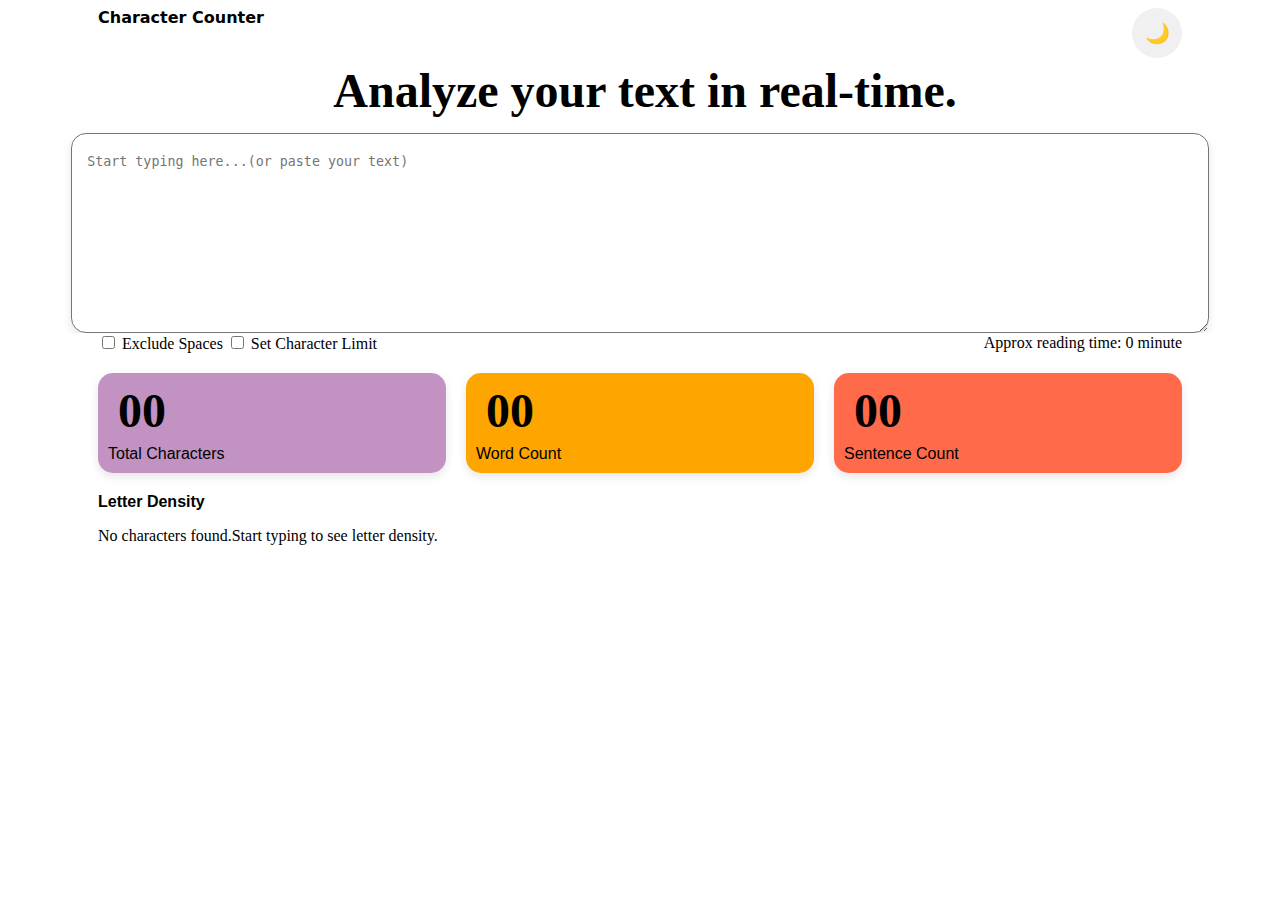
<file: index.html>
<!DOCTYPE html>
<html lang="en">
<head>
    <meta charset="UTF-8">
    <meta name="viewport" content="width=device-width initial-scale=1.0">
    <link rel="stylesheet" href="charachter.css">
    <title>Carachter_counter</title>
</head>
<body class="light">
  <div id="container_up">
    <span id="title">Character Counter</span>
    <button id="btn_mode">🌙</button>
  </div>
  <h1 id="titleH1">Analyze your text in real-time.</h1>
  <textarea name="" id="textarea" placeholder="Start typing here...(or paste your text)"></textarea>
  
  <div id="inp-time">
    <div id="inputs">

    <input type="checkbox" name="" id="check">
    <label for="a">Exclude Spaces</label>
    <input type="checkbox"  name="" id="a">
    <label for="b">Set Character Limit</label>
    <input type="number" id="charlimit" style="display: none;" placeholder="Limite" min="1">
  </div>
  <span>Approx reading time: 0 minute</span>
  </div>
  <div id="big_div">
    <div id="charachter">
        <h1 class="counterH1 total">00</h1>
        <p class="para">Total Characters</p>
    </div>
    <div id="word">
        <h1 class="counterH1 word">00</h1>
        <p class="para">Word Count</p>
    </div>
    <div id="sentence">
        <h1 class="counterH1 sentence">00</h1>
        <p class="para" >Sentence Count</p>
    </div>
  </div>
  <p id="letter">Letter Density</p>
  <span id="spansee">No characters found.Start typing to see letter density. </span>
  
  <div class="big">
    <div class="divlettbig" style="display: none;" id="divlettbig"></div>
  </div>
  <button id="see" style="display: none;">See more</button>

  <script src="charachter.js"></script>

</body>

</html>
</file>
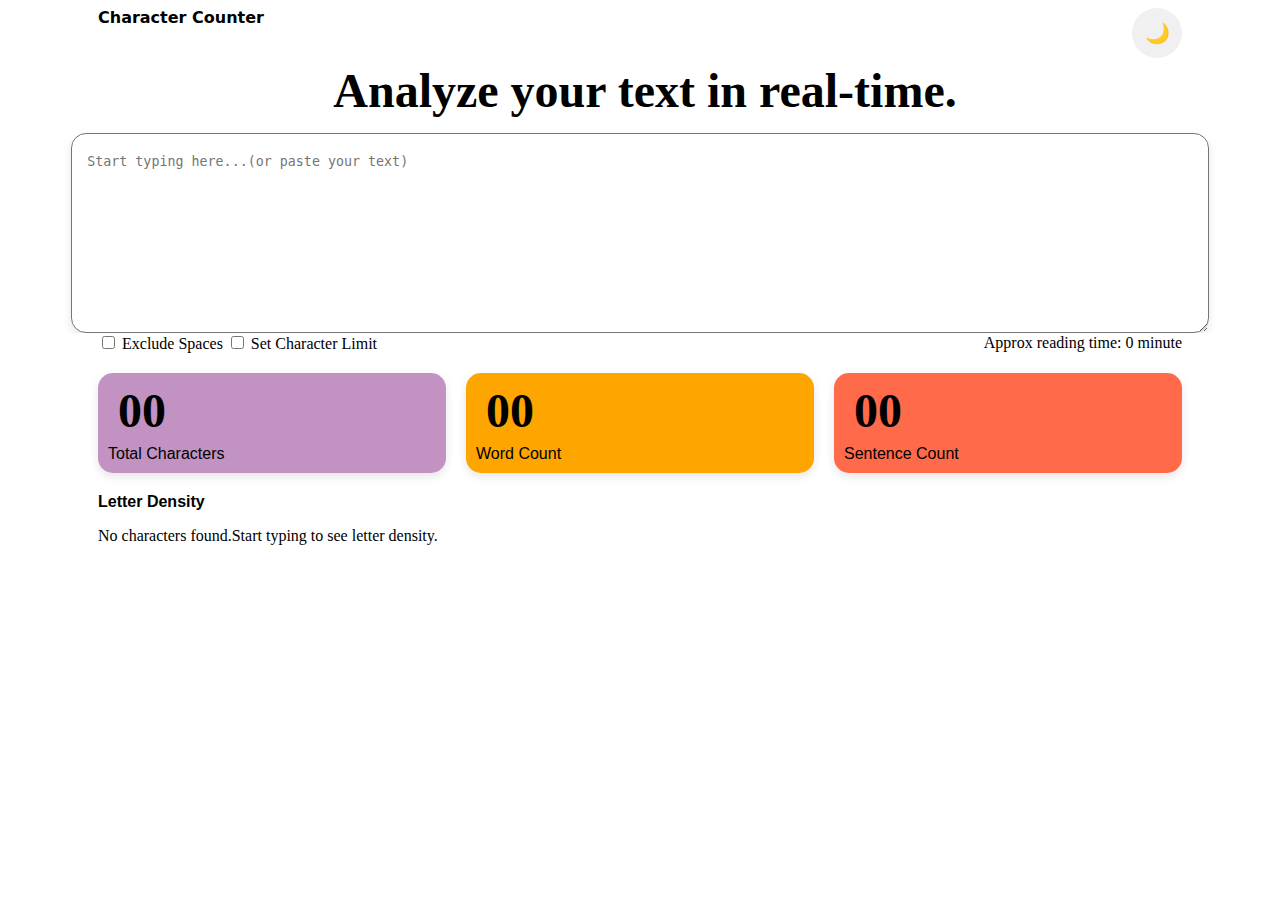
<file: charachter_html.html>
<!DOCTYPE html>
<html lang="en">
<head>
    <meta charset="UTF-8">
    <meta name="viewport" content="width=device-width initial-scale=1.0">
    <link rel="stylesheet" href="charachter.css">
    <title>Carachter_counter</title>
</head>
<body class="light">
  <div id="container_up">
    <span id="title">Character Counter</span>
    <button id="btn_mode">🌙</button>
  </div>
  <h1 id="titleH1">Analyze your text in real-time.</h1>
  <textarea name="" id="textarea" placeholder="Start typing here...(or paste your text)"></textarea>
  
  <div id="inp-time">
    <div id="inputs">

    <input type="checkbox" name="" id="check">
    <label for="a">Exclude Spaces</label>
    <input type="checkbox"  name="" id="a">
    <label for="b">Set Character Limit</label>
    <input type="number" id="charlimit" style="display: none;" placeholder="Limite" min="1">
  </div>
  <span>Approx reading time: 0 minute</span>
  </div>
  <div id="big_div">
    <div id="charachter">
        <h1 class="counterH1 total">00</h1>
        <p class="para">Total Characters</p>
    </div>
    <div id="word">
        <h1 class="counterH1 word">00</h1>
        <p class="para">Word Count</p>
    </div>
    <div id="sentence">
        <h1 class="counterH1 sentence">00</h1>
        <p class="para" >Sentence Count</p>
    </div>
  </div>
  <p id="letter">Letter Density</p>
  <span id="spansee">No characters found.Start typing to see letter density. </span>
  
  <div class="big">
    <div class="divlettbig" style="display: none;" id="divlettbig"></div>
  </div>
  <button id="see" style="display: none;">See more</button>

  <script src="charachter.js"></script>

</body>
</html>
</file>
<file: charachter.css>
:root {
  --background-color: white;
  --text-color: black;
  --btn-bg: #f0f0f0;
  --btn-text: #000;
}

/* Quand body a la classe .dark, on écrase les variables */
body.dark {
  --background-color: #121212;
  --text-color: white;
  --btn-bg: #333;
  --btn-text: white;
}

/* Quand body a la classe .light (optionnel ici car c’est par défaut) */
body.light {
  --background-color: white;
  --text-color: black;
  --btn-bg: #f0f0f0;
  --btn-text: #000;
}

#title{
    font-family: system-ui;
    font-weight: bold;
}
#container_up{
    display: flex;
    justify-content: space-between;
    padding-inline:90px;
}
#titleH1{
    font-weight: bold;
    font-size: 3rem;
    text-align: center;
    margin-bottom: 15px;
    color: inherit;
}
body {
  background-color: var(--background-color);
  color: var(--text-color);
  transition: background-color 0.3s, color 0.3s;
  
 
}

#btn_mode {
  border-radius: 50%;
  width: 50px;
  height: 50px;
  border: none;
  cursor: pointer;
  font-size: 20px;
  background-color: var(--btn-bg);
  color: var(--btn-text);
  transition: background-color 0.3s, color 0.3s;
}
/* rgb(66, 64, 64) */
body > textarea{
    background-color: inherit;
    width: 90%;
    height: 200px;
    display: block;
    margin:0  auto;
    border-radius: 15px;
    box-sizing: border-box;
    box-shadow: 0 4px 10px rgba(0, 0, 0, 0.1);
;
    padding-left: 15px;
    padding-top: 20px;

}
body > #inp-time{
    background-color: inherit;
    display: flex;
    justify-content: space-between;
    align-items: center;
    padding-right: 90px;

}
#inputs{
    padding-left: 90px;
}
#big_div{
    display: flex;
    justify-content: space-between;
    gap: 20px;
    margin-top: 20px;
    margin-bottom: 20px;
    margin-inline:90px ;
}
#charachter{
    flex: 1;
    height: 100px;
    background-color: rgb(194, 147, 194);
    border-radius: 15px;
    box-sizing: border-box;
    box-shadow: 0 4px 10px rgb(0,0 , 0,0.1);
    display: flex;
    flex-direction: column;
    justify-content: space-between;
    padding-bottom: 10px;
}
#word{
    flex: 1;
    height: 100px;
    background-color: #FFA500;
    border-radius: 15px;
    box-sizing: border-box;
    box-shadow: 0 4px 10px rgb(0,0 , 0,0.1);
    display: flex;
    flex-direction: column;
    justify-content: space-between;
    padding-bottom: 10px;
    
}
#sentence{
    flex: 1;
    height: 100px;
    background-color: #FF6B4A;
    border-radius: 15px;
    box-sizing: border-box;
    box-shadow: 0 4px 10px rgb(0,0 , 0,0.1);
    display: flex;
    flex-direction: column;
    justify-content: space-between;
    padding-bottom: 10px;
}
.counterH1{
    font-size: 3em;
    font-weight: bold;
    margin-left: 10px;
    margin-top: 5px;
}
.para,h1 {
    margin: 0; /* supprime toutes les marges par défaut */
    padding-left: 10px; /* espace interne */
    padding-top: 5px;
    color: var(--text-color);

}
p{
    font-family: 'Gill Sans', 'Gill Sans MT', Calibri, 'Trebuchet MS', sans-serif;
    font-weight: lighter;
}
#letter{
    margin-left:90px ;
    font-weight: bold;
}
#spansee{
    margin-left:90px ;
}
#divlettbig {
  display: flex;
  flex-direction: column; /* Aligne chaque .row verticalement */
  gap: 15px;               /* Espace entre les lignes */
  padding: 20px 90px;
  background-color: var(--background-color);
}

.row {
  display: flex;
  align-items: center;
  gap: 15px;
}

.letterP {
  font-size: 20px;
  font-weight: bolder;
  color: gray;
  margin-left: 0;
  width: 30px;
}

.divlett {
  flex: 1;
  background-color: rgb(66, 64, 64);
  border-radius: 15px;
  height: 10px;
  overflow: hidden;
}

.pourcent {
  height: 100%;
  background-color: rgb(194, 147, 194);
  border-radius: 15px;
}

.statistique {
  min-width: 80px;
  font-size: 14px;
}

.big{
    display: flex;
    flex-direction: row;
    justify-content: center;
    gap: 20px;
    margin-top: 20px;

}
</file>
